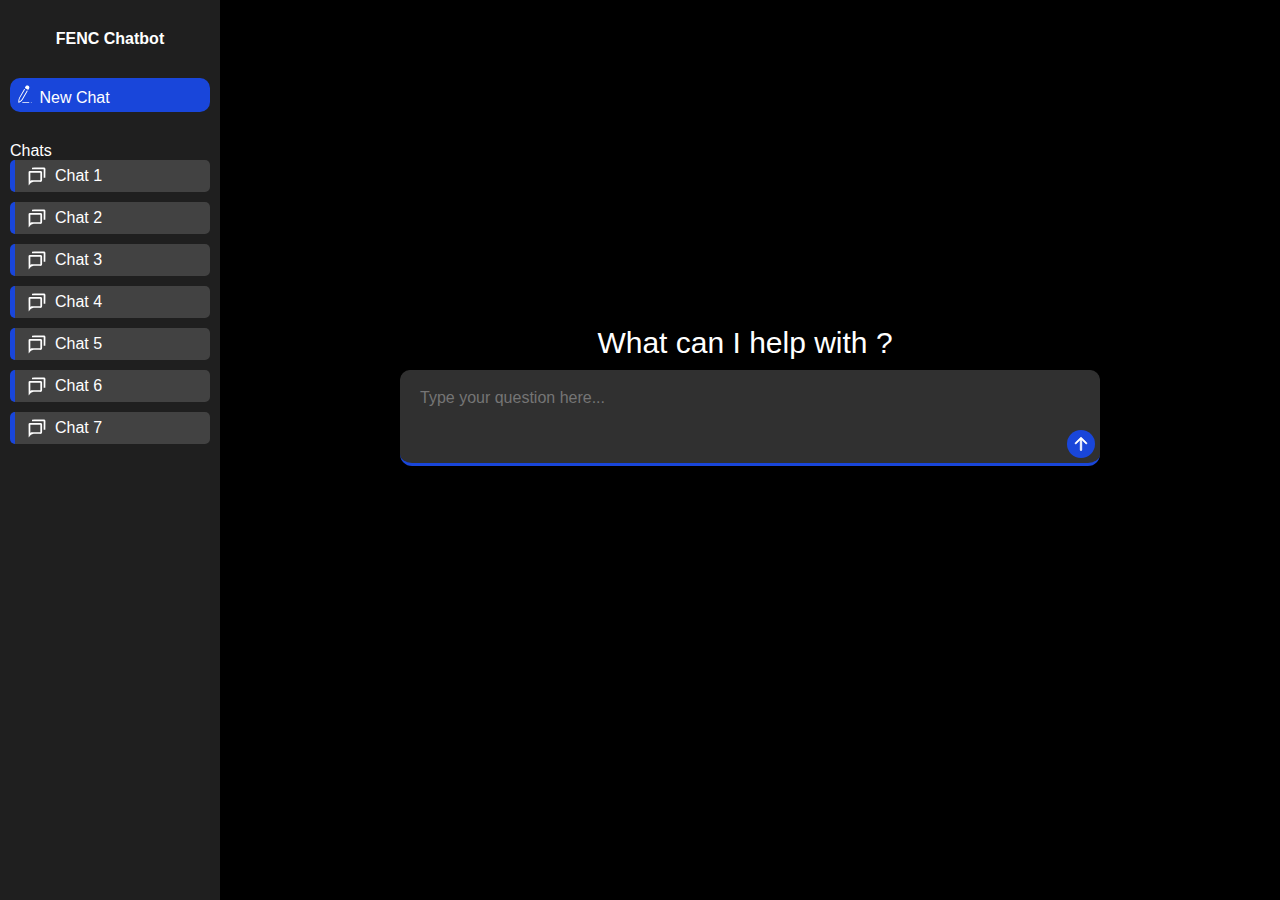
<file: index.html>
<!DOCTYPE html>
<html lang="en">
<head>
  <meta charset="UTF-8">
  <meta name="viewport" content="width=device-width, initial-scale=1.0">
  <title>FENC FAQ Chatbot</title>
  <link rel="stylesheet" href="static/index_style.css">
  <script src="static/script.js"></script>
</head>
<body>

  <style>


  </style>


  <div id="main_container">
      <div id="sidebar" class="unselectable">
          <p id="sidebar_heading" class="center">FENC Chatbot</p>

          <div id="new_chat_container"> <img src="static/images/icons8-edit-pencil.svg" alt="" width="20px"> New Chat</div>

          <div id="conversation_history_container">
              <p>Chats</p>
              <div class="side_panel"><img src="static/images/icons8-chat-room-96.svg" alt="" width="20px">Chat 1</div>
              <div class="side_panel"><img src="static/images/icons8-chat-room-96.svg" alt="" width="20px">Chat 2</div>
              <div class="side_panel"><img src="static/images/icons8-chat-room-96.svg" alt="" width="20px">Chat 3</div>
              <div class="side_panel"><img src="static/images/icons8-chat-room-96.svg" alt="" width="20px">Chat 4</div>
              <div class="side_panel"><img src="static/images/icons8-chat-room-96.svg" alt="" width="20px">Chat 5</div>
              <div class="side_panel"><img src="static/images/icons8-chat-room-96.svg" alt="" width="20px">Chat 6</div>
              <div class="side_panel"><img src="static/images/icons8-chat-room-96.svg" alt="" width="20px">Chat 7</div>
                              
          </div>
              
      </div>
      
      
      <div id="current_convo_container">
          <p id="welcome_message">What can I help with ?</p>
          <div id="ai_and_user_container">

          </div>
      </div>

      <div id="user_interaction_container">
          <div id="user_interaction_items">
              
              <div id="textarea_container">
                  <textarea id="userInput" placeholder="Type your question here..."  rows="1"></textarea>
              </div>

              <div id="options_container" class="unselectable" >
                  <img src="static/images/up_arrow.svg" alt="" width="18px" onclick="sendQuestion()">
              </div>

          </div>
      </div>


  </div>


</body>
</html>
</file>
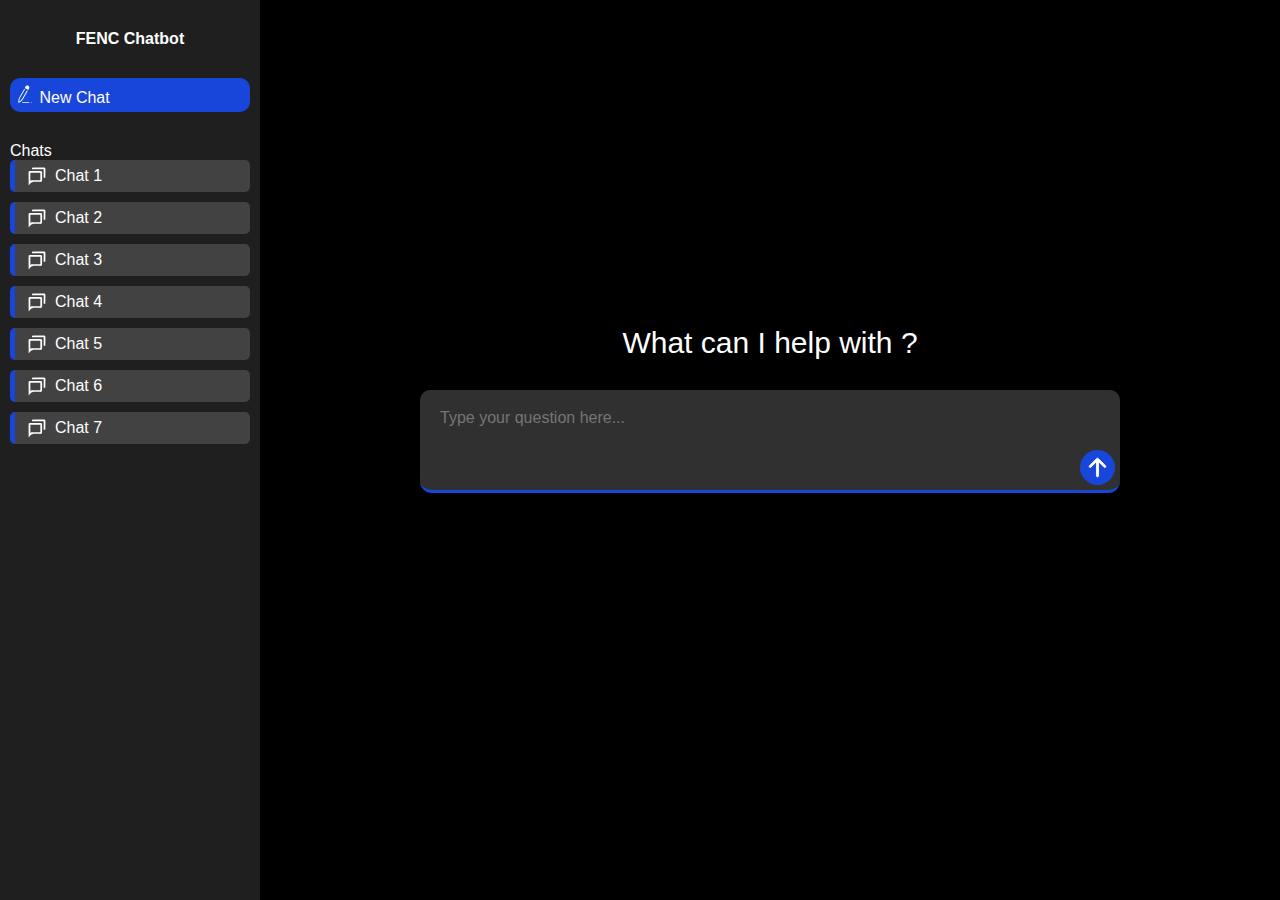
<file: Template/index.html>
<!DOCTYPE html>
<html lang="en">
<head>
    <meta charset="UTF-8">
    <meta name="viewport" content="width=device-width, initial-scale=1.0">
    <title>FENC FAQ Chatbot</title>
    <link rel="stylesheet" href="style.css">
</head>
<body>

    <div id="main_container">
        <div id="sidebar" class="unselectable">
            <p id="sidebar_heading" class="center">FENC Chatbot</p>

            <div id="new_chat_container"> <img src="images/icons8-edit-pencil.svg" alt="" width="20px"> New Chat</div>

            <div id="conversation_history_container">
                <p>Chats</p>
                <div class="chat_sidebar"><img src="images/icons8-chat-room-96.svg" alt="" width="20px">Chat 1</div>
                <div class="chat_sidebar"><img src="images/icons8-chat-room-96.svg" alt="" width="20px">Chat 2</div>
                <div class="chat_sidebar"><img src="images/icons8-chat-room-96.svg" alt="" width="20px">Chat 3</div>
                <div class="chat_sidebar"><img src="images/icons8-chat-room-96.svg" alt="" width="20px">Chat 4</div>
                <div class="chat_sidebar"><img src="images/icons8-chat-room-96.svg" alt="" width="20px">Chat 5</div>
                <div class="chat_sidebar"><img src="images/icons8-chat-room-96.svg" alt="" width="20px">Chat 6</div>
                <div class="chat_sidebar"><img src="images/icons8-chat-room-96.svg" alt="" width="20px">Chat 7</div>
                                
            </div>
                
        </div>

        <div id="current_convo_container">
            <p id="welcome_message">What can I help with ?</p>
        </div>

        <div id="user_interaction_container">
            <div id="user_interaction_items">
                
                <div id="textarea_container">
                    <textarea id="chat_input" placeholder="Type your question here..."  rows="1"></textarea>
                </div>

                <div id="options_container" class="unselectable">
                    <img src="images/up_arrow.svg" alt="" width="25px">
                </div>

            </div>
        </div>


    </div>

    <script src="script.js"></script>
</body>
</html>
</file>
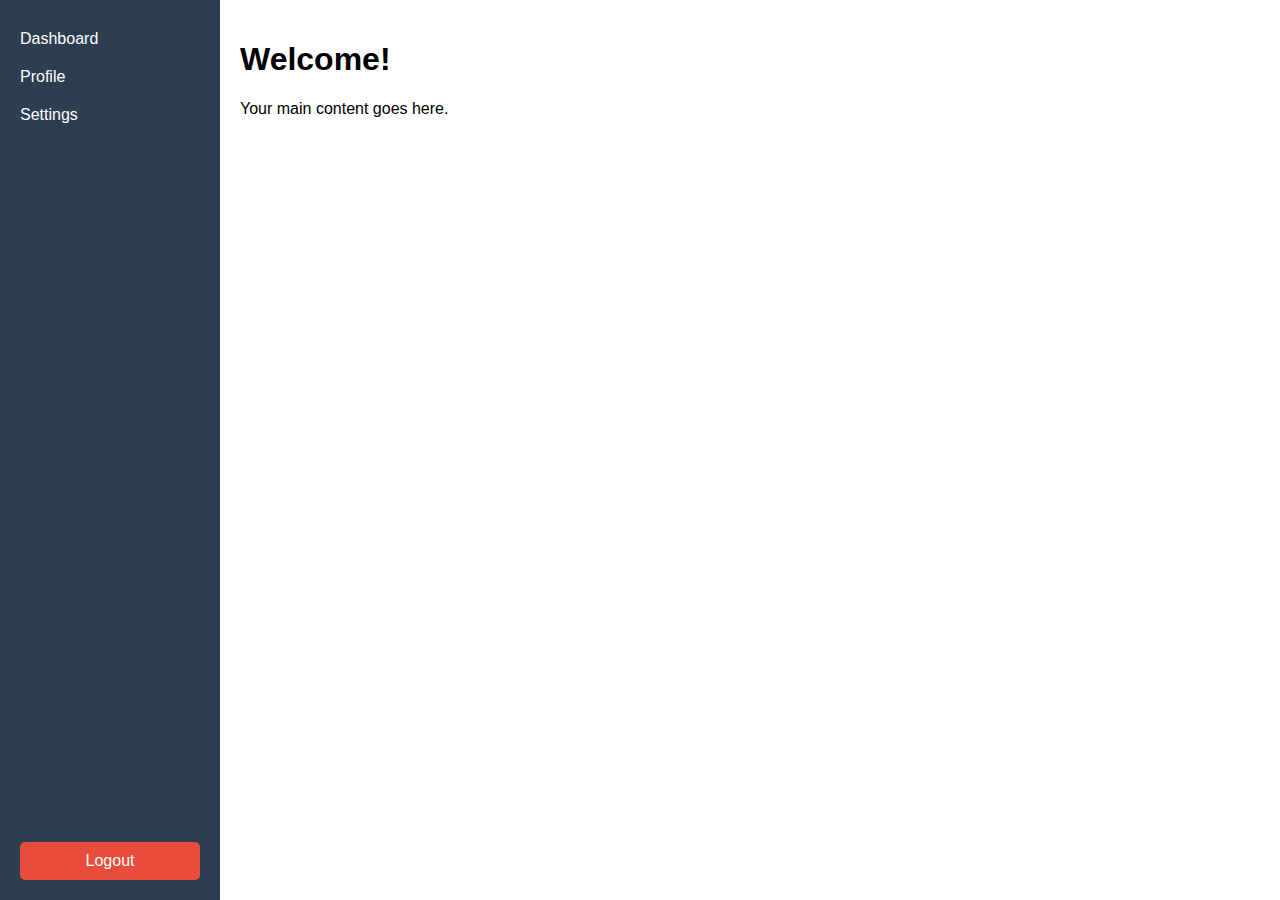
<file: sidebar_test.html>
<!DOCTYPE html>
<html lang="en">
<head>
  <meta charset="UTF-8">
  <meta name="viewport" content="width=device-width, initial-scale=1.0">
  <title>Sidebar with Logout</title>
  <style>
    body {
      margin: 0;
      font-family: Arial, sans-serif;
      display: flex;
      height: 100vh; /* full height */
    }

    /* Sidebar styling */
    .sidebar {
      width: 220px;
      height: 100vh; /* full height */
      background-color: #2c3e50;
      color: white;
      display: flex;
      flex-direction: column; /* stack items vertically */
      padding: 20px;
      box-sizing: border-box;
    }

    .sidebar a {
      text-decoration: none;
      color: white;
      padding: 10px 0;
      display: block;
    }

    .sidebar a:hover {
      background-color: #34495e;
      border-radius: 5px;
      padding-left: 10px;
    }

    /* Logout button pinned to bottom */
    .logout {
      margin-top: auto; /* pushes this link to the bottom */
      background-color: #e74c3c;
      text-align: center;
      padding: 12px;
      border-radius: 5px;
    }

    .logout:hover {
      background-color: #c0392b;
    }

    /* Main content area */
    .content {
      flex: 1;
      padding: 20px;
    }
  </style>
</head>
<body>
  <div class="sidebar">
    <a href="#">Dashboard</a>
    <a href="#">Profile</a>
    <a href="#">Settings</a>
    
    <a href="#" class="logout">Logout</a>
  </div>

  <div class="content">
    <h1>Welcome!</h1>
    <p>Your main content goes here.</p>
  </div>
</body>
</html>
</file>
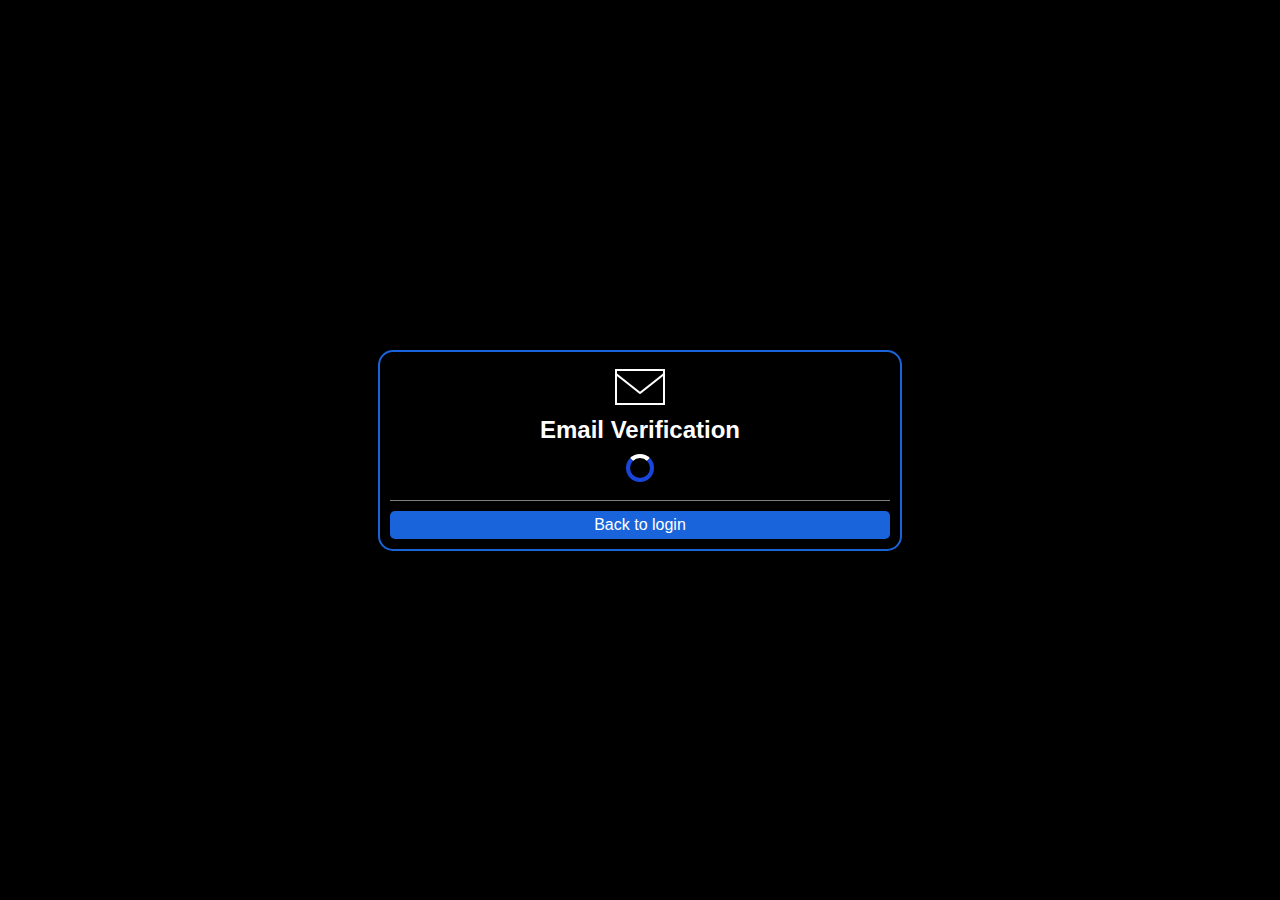
<file: static/activate.html>
<!DOCTYPE html>
<html lang="en">
<head>
    <meta charset="UTF-8">
    <meta name="viewport" content="width=device-width, initial-scale=1.0">
    <title>Activate Email</title>
</head>
<body>
    
<style>

* {
margin: 0;
padding: 0;
}

body {
    margin: 0;
    height: 100vh;
    display: flex;
    justify-content: center;  /* horizontal centering */
    align-items: center;      /* vertical centering */
    background-color: black;
    font-family: Arial, sans-serif;
    color: white;
}

#activation_container{
    width: 500px;
    border: 2px solid #1964da;
    padding: 10px;
    text-align: center;
    border-radius: 15px;
}

button{
    background-color: #1964da;
    border: none;
    color: white;
    padding: 5px;
}

#button_container{
    border-top: 1px solid grey;
}

#button_container button{
    margin-top: 10px;
    width: 100%;
    border-radius: 5px;
    font-size: 16px;
}

#button_container button:hover{
    outline: 1px solid white;
    cursor: pointer;

}

#msg_from_backend{
    margin-top: 10px;
}

#loading_icon {
    width: 20px;
    height: 20px;
    border: 4px solid #1946da;
    border-top: 4px solid white;
    border-radius: 50%;
    animation: spin 1.5s linear infinite;
    margin: auto;
}

@keyframes spin {
    to { transform: rotate(360deg); }
}

    </style>



<script>
  // Function to extract email and token from URL and send POST request
  async function activateAccount() {
    // Parse query parameters from the current page URL
    const params = new URLSearchParams(window.location.search);
    const email = params.get("email");
    const token = params.get("token");

    // Basic validation: ensure both parameters are present
    if (!email || !token) {
      console.error("Missing email or token in URL");
      return;
    }

    try {
      // Send POST request to FastAPI backend with email and token
      const response = await fetch("http://127.0.0.1:8000/activate_account", {
        method: "POST",
        headers: {
          "Content-Type": "application/json"
        },
        body: JSON.stringify({ email, token })
      });

        // Parse JSON response from backend
        const result = await response.json();
        const loading_div = document.getElementById("loading_icon")
        loading_div.remove();

        const backend_msg = document.getElementById("msg_from_backend")

      // Log result based on response status
      if (!response.ok) {
        console.error("Activation failed:", result);
        backend_msg.style.color='white';
        backend_msg.style.backgroundColor='rgb(100,80,80)';
        backend_msg.style.padding ='10px';
        backend_msg.style.borderRadius ='5px';
        backend_msg.style.borderLeft='20px solid red';
        backend_msg.innerHTML=result.error;

      } else {
        console.log("Activation successful:", result);
        backend_msg.style.color='white';
        backend_msg.style.backgroundColor='rgb(80,100,80)';
        backend_msg.style.padding ='10px';
        backend_msg.style.borderRadius ='5px';
        backend_msg.style.borderLeft='20px solid green';
        backend_msg.innerHTML=result.message;

      }
    } catch (err) {
      // Handle network or server errors
      console.error("Network error:", err);
    }
  }

  // Automatically run activation logic when page loads
  window.onload = activateAccount;
</script>

    <div id="activation_container">
        <img src="images/email.png" alt="">
        <h2>Email Verification</h2>
        <div id="msg_from_backend">

            <div id="loading_icon"></div>

        </div>
        <br>

        <div id="button_container">
            <button onclick="location.href='login.html'">Back to login</button>
        </div>
    </div>
</body>
</html>
</file>
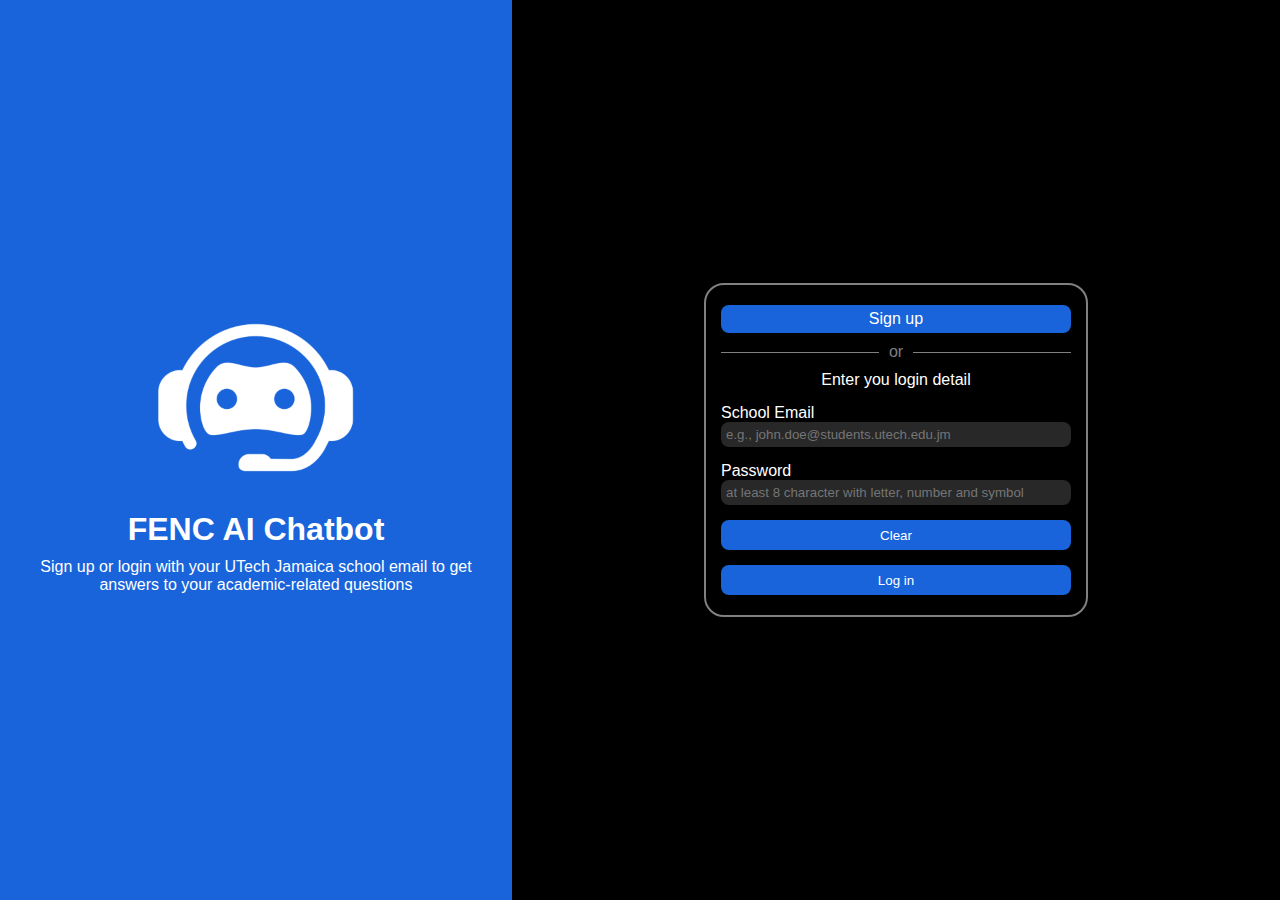
<file: static/login.html>
<!DOCTYPE html>
<html lang="en">
<head>
    <meta charset="UTF-8">
    <meta name="viewport" content="width=device-width, initial-scale=1.0">
    <title>Login</title>
    <link rel="stylesheet" href="style/signup_style.css">
    <script src="script/login.js" defer></script>
</head>
<body>



    <div id="form_and_welcome_message_container">
        
        <div id="welcome_container">
            <div class="form_wrapper">

                <div id="image_and_heading">
                    <img src="images/chatbot.png" alt="" width="200px">
                    <h1>FENC AI Chatbot</h1>

                    <p id="about_text">Sign up or login with your UTech Jamaica school email to get answers to your academic-related questions</p>
       
                </div>
            </div>

        </div>

        <div class="form_wrapper">
            <div id="form_container">
                <div id="image_and_heading_in_form">
                    <img src="images/chatbot.png" alt="" width="70px">
                    <h2>FENC AI Chatbot</h2>
                </div>
                
                <div id="login_div" onclick="location.href='signup.html'">Sign up</div>

                <div class="line-text">
                    <p>or</p>
                </div>

                <p id="form_prompt">Enter you login detail</p>

                <p id="timeout_message"> <span id="time_left"></span> </p>

                <form action="" method="post" id="verify_credentials">

                    <label for="emailID">School Email</label>
                    <span class="validation" id="email_error"></span>
                    <input type="email" name="email" id="emailID" placeholder="e.g., john.doe@students.utech.edu.jm">

                    <label for="passwordID">Password</label>
                    <span class="validation" id="password_error"></span>
                    <input type="password" name="password" id="passwordID" placeholder="at least 8 character with letter, number and symbol">

                    <input type="reset" value="Clear">
                    <input type="submit" value="Log in">
                    
                </form>

            </div>
        </div>


    </div>



</body>
</html>
</file>
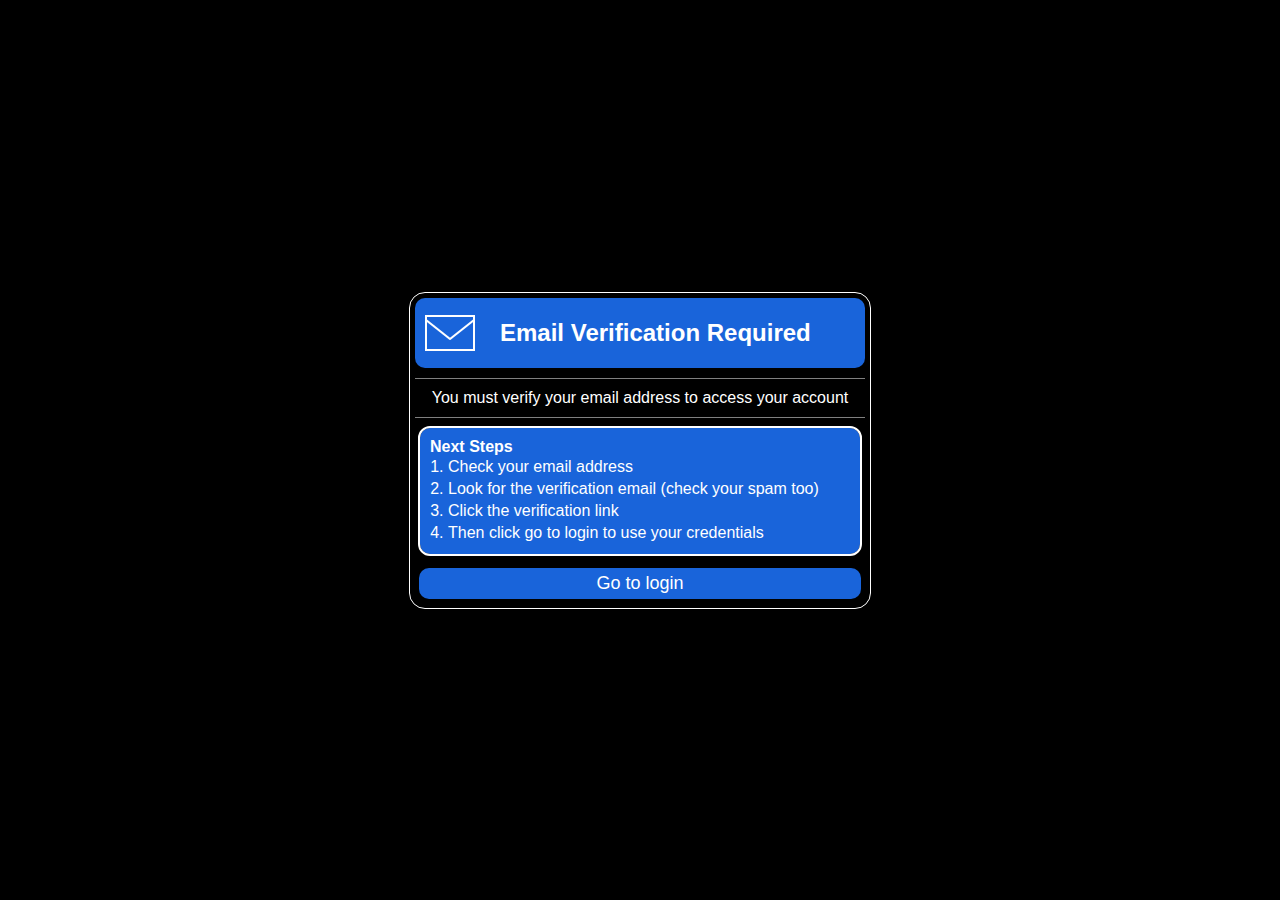
<file: static/mail.html>
<!DOCTYPE html>
<html lang="en">
<head>
    <meta charset="UTF-8">
    <meta name="viewport" content="width=device-width, initial-scale=1.0">
    <title>Email Alert</title>
    <link rel="stylesheet" href="style/mail_style.css">
</head>
<body>

    <div id="alert_container">
        <div id="image_and_heading_in_form">
            <img src="images/email.png" alt="Fenc chatbot image" >
            <h2>Email Verification Required</h2>
        </div>
        <p id="prompt_msg">You must verify your email address to access your account</p>

        <div id="next_steps">

            <b>Next Steps</b>
            <ol>
                <li>Check your email address</li>
                <li>Look for the verification email (check your spam too)</li>
                <li>Click the verification link</li>
                <li>Then click go to login to use your credentials</li>
            </ol>

        </div>

        <div id="button_div" onclick="location.href='login.html'"><button>Go to login</button></div>

    </div>

</body>
</html>
</file>
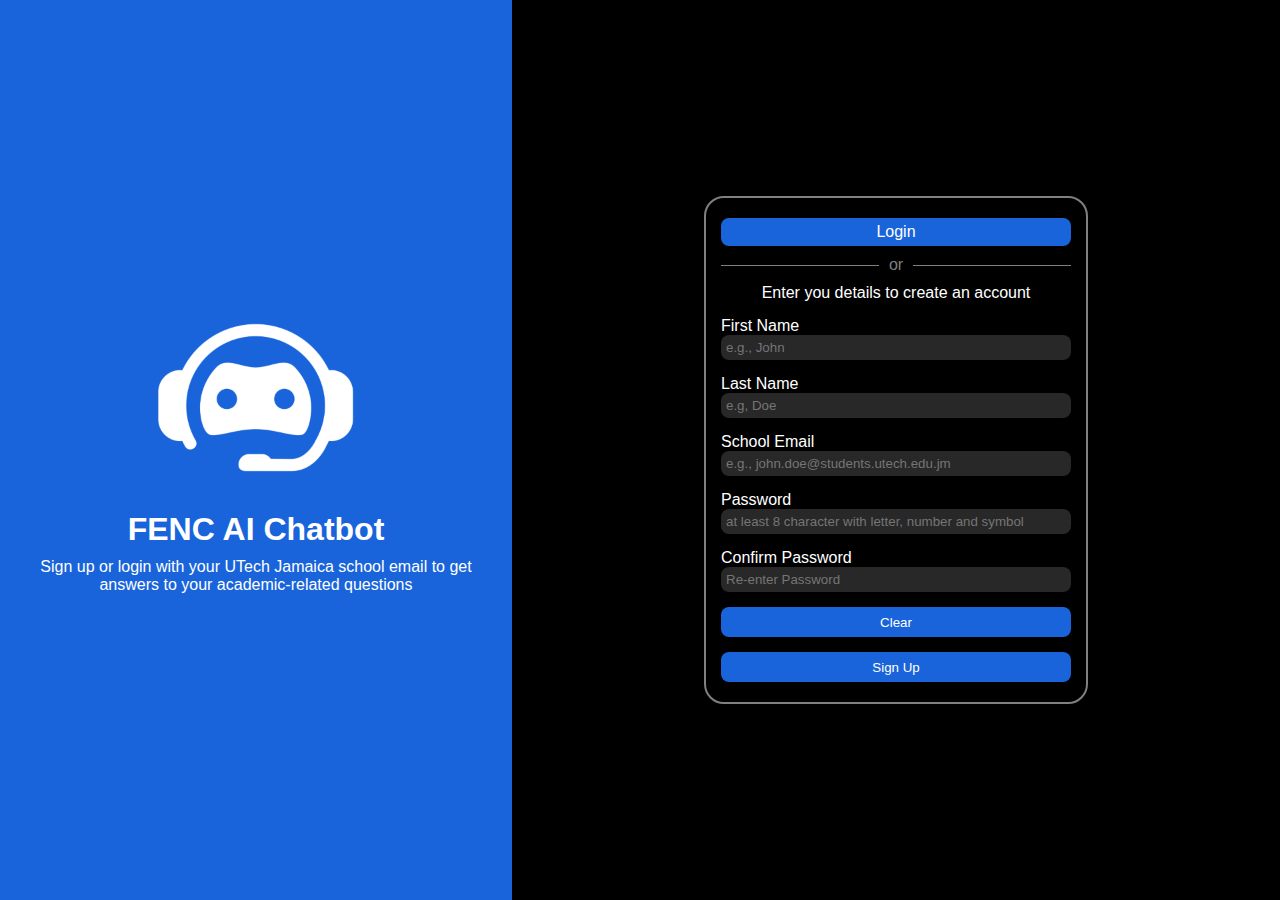
<file: static/signup.html>
<!DOCTYPE html>
<html lang="en">
<head>
    <meta charset="UTF-8">
    <meta name="viewport" content="width=device-width, initial-scale=1.0">
    <title>FENC Sign up</title>
    <link rel="stylesheet" href="style/signup_style.css">
    <script src="script/signup.js" defer></script>
</head>
<body>


    <div id="form_and_welcome_message_container">
        
        <div id="welcome_container">
            <div class="form_wrapper">

                <div id="image_and_heading">
                    <img src="images/chatbot.png" alt="" width="200px">
                    <h1>FENC AI Chatbot</h1>

                    <p id="about_text">Sign up or login with your UTech Jamaica school email to get answers to your academic-related questions</p>
       
                </div>
            </div>

        </div>

        <div class="form_wrapper">


            <div id="form_container">

                <div id="right_column_content">           
                    <div id="image_and_heading_in_form">
                        <img src="images/chatbot.png" alt="" width="70px">
                        <h2>FENC AI Chatbot</h2>
                    </div>
                    
                    <div id="login_div" onclick="location.href='login.html'">Login</div>

                    <div class="line-text">
                        <p>or</p>
                    </div>

                    <p id="form_prompt">Enter you details to create an account</p>

                    <form action="" method="post">

                        <label for="fnameID">First Name</label>
                        <span class="validation" id="fname_error"></span>
                        <input type="text" name="fname" id="fnameID" placeholder="e.g., John">
                        
                        <label for="lnmeID">Last Name</label>
                        <span class="validation" id="lname_error"></span>
                        <input type="text" name="lname" id="lnameID" placeholder="e.g, Doe">

                        <label for="emailID">School Email</label>
                        <span class="validation" id="email_error"></span>
                        <input type="email" name="email" id="emailID" placeholder="e.g., john.doe@students.utech.edu.jm">

                        <label for="passwordID">Password</label>
                        <span class="validation" id="password_error"></span>
                        <input type="password" name="password" id="passwordID" placeholder="at least 8 character with letter, number and symbol">

                        <label for="confirm_password_ID">Confirm Password</label>
                        <span class="validation" id="confirm_password_error"></span>
                        <input type="password" name="confirm_password" id="confirm_password_ID" placeholder="Re-enter Password">

                        <input type="reset" value="Clear">
                        <input type="submit" value="Sign Up">
                    </form>
                </div>


            </div>
        </div>


    </div>



</body>
</html>
</file>
<file: static/index_style.css>
* {
  margin: 0;
  padding: 0;
}

body{
    background-color: black;
    color: white;
    font-family: sans-serif;
}

#welcome_message{
    font-size: 30px;
    text-align: center;

}

#main_container{
    display: grid;
    grid-template-columns: max-content auto;
    grid-template-rows: 40% 60%; /* Define two rows */
    height: 100vh;  
}

#sidebar{
    
    background-color: #1f1f1f;
    width: 200px;
    padding-left:10px;
    padding-right: 10px;
    grid-row: span 2; /* Make sidebar span both rows */
    
}



#sidebar_heading{
    font-weight: bold;
    cursor: pointer;
    margin-top: 30px;
}

.center{
    margin: auto;
    width: max-content;
}

#new_chat_container{

    background-color: #1946da;
    border-radius: 10px;
    cursor: pointer;
    width: 100%;
    padding: 5px;
    margin: auto;
    border-left: 0px solid #1946da;
    box-sizing: border-box;  
    transition: 0.5s ease border-left;
}

#new_chat_container:hover{
    outline: 2px solid white;
}


.side_panel {
    display: flex;
    align-items: center; /* vertically center image and text */
    gap: 8px; /* optional: space between image and text */
    padding: 6px 12px;
    font-size: 16px;
    background-color: #424242;
    border-left:5px solid #1946da;
    margin-bottom: 10px;
    border-radius: 5px;
    cursor: pointer;
    transition:  0.3s ease-in-out border-left;
}

.side_panel:hover,#new_chat_container:hover{
    border-left:20px solid #1946da;
}



#sidebar > *{
    margin-bottom: 30px;

}





#userInput {
    /* Sizing and layout */
    box-sizing: border-box;
    width: 100%;
    padding: 10px;
    
    /* Font and text */
    font-family: sans-serif; /* Use a consistent font */
    font-size: 16px; /* 16px by default on most browsers */
    line-height: 16px; /* Increased for better readability and calculation stability */

    /* Behavior */
    resize: none; /* Prevent manual resizing by the user */
    overflow: hidden;

    /* 
     * Set max-height for 7 lines.
     * Calculation: (line-height * 7 lines) + vertical padding
     */
    max-height: calc(16px* 7 + 20px);

    /* Appearance */
    border: none;
    background-color: #303030;
    color: white;
}


#userInput:focus{
    outline: none;

}

#textarea_container{

    height: auto;
    padding: 10px;
    background-color: #303030;
    border-radius: 10px 10px 0px 0px;
}


#options_container img{
    float: right;
    background-color: #1946da;
    padding: 5px;
    margin: 0px 5px 5px 0px;
    border-radius: 20px;
    cursor: pointer;
}

#options_container img:hover{
outline: 2px solid white;
}

#user_interaction_items{
    display: flex;
    flex-direction: column;
    margin: auto;
    width: 700px;
    border-bottom: 3px solid #1946da;
    border-radius: 12px;
    background-color: #303030;
    margin-top: 10px;
    margin-bottom: 10px;
    
}

#current_convo_container {
  display: flex;
  flex-direction: column;
  overflow-y: auto;
  padding-right: 10px;
  min-height: 0;
  height: 100%;
  justify-content:flex-end;

}



.unselectable {
  user-select: none;
  -webkit-user-select: none; /* Safari */
  -moz-user-select: none;    /* Firefox */
  -ms-user-select: none;     /* Internet Explorer/Edge */
}

#ai_and_user_container {
  display: none;
  flex-shrink: 0;
  flex-grow: 1;
  width: 700px;
  margin: 0 auto;
  padding-top: 10px;
}


.user {
    text-align: right;
    background-color: #1946da;
    color: white;
    margin: 0 0 20px auto;
    border-radius: 10px;
    padding: 5px 10px;
    max-width: 550px;
    width: fit-content;
    word-wrap: break-word; /* in case long words exceed fit-content */
}

.ai_response_error{
    background-color: red;
    color: white;
    border-radius: 10px;
    padding: 5px;
    width: max-content;
    margin:auto;
}


.ai_response p{
    margin: 16px;
}

/* base <ul> style */
.ai_response ul {
list-style-type: disc;
margin: 0;
padding-left: 2.4em;   /* indent level 1 */
}

/* 2nd-level lists */
.ai_response ul ul {
list-style-type: circle;
margin: 0.4em 0 0.4em 0; /* small vertical gap */
padding-left: 1.2em;     /* additional indent */
}

/* 3rd-level (and deeper) lists */
.ai_response ul ul ul {
list-style-type: square;
margin: 0.4em 0 0.4em 0;
padding-left: 1.2em;     /* you can increase for 4th level: 1.2em more */
}

/* 4th level (and deeper) lists */
.ai_response ul ul ul ul{
list-style-type: square;
margin: 0.4em 0 0.4em 0;
padding-left: 1.2em;     /* you can increase for 4th level: 1.2em more */
}

/* ========== WebKit Browsers (Chrome, Edge, Safari) ========== */
#current_convo_container::-webkit-scrollbar {
  width: 10px;               /* Width of vertical scrollbar */
}

#current_convo_container::-webkit-scrollbar-track {
  background: transparent;   /* Transparent track (no background) */
}

#current_convo_container::-webkit-scrollbar-thumb {
  background-color: #1946da; /* Scrollbar thumb (draggable part) */
  border-radius: 10px;
  border: 2px solid transparent; /* Optional spacing effect */
  background-clip: content-box;  /* Prevents border from filling in */
}

#current_convo_container::-webkit-scrollbar-thumb:hover {
  background-color: #2554f3; /* Brighter on hover */
}


/* ========== Firefox Support ========== */
#current_convo_container {
  scrollbar-width: thin;                        /* 'thin' or 'auto' */
  scrollbar-color: #1946da transparent;         /* thumb | track */
}



/* Firefox */
#userInput {
  scrollbar-width: thin;
  scrollbar-color: #1946da transparent;
}

/* WebKit (Chrome, Edge, Safari) */
#userInput::-webkit-scrollbar {
  width: 8px;
}

#userInput::-webkit-scrollbar-track {
  background: transparent;
}

#userInput::-webkit-scrollbar-thumb {
  background-color: #1946da;
  border-radius: 10px;
  border: 2px solid transparent;
  background-clip: content-box;
}

#userInput::-webkit-scrollbar-thumb:hover {
  background-color: #2554f3;
}


#loading_icon {
    width: 20px;
    height: 20px;
    border: 4px solid #1946da;
    border-top: 4px solid white;
    border-radius: 50%;
    animation: spin 1s linear infinite;
}

@keyframes spin {
    to { transform: rotate(360deg); }
}
</file>
<file: Template/style.css>
* {
  margin: 0;
  padding: 0;
}

body{
    background-color: black;
    color: white;
    font-family: sans-serif;
}

#welcome_message{
    font-size: 30px;
    text-align: center;

}

#main_container{
    display: grid;
    grid-template-columns: max-content auto;
    grid-template-rows: 40% 60%; /* Define two rows */
    height: 100vh;  
}

#sidebar{
    
    background-color: #1f1f1f;
    width: 240px;
    padding-left:10px;
    padding-right: 10px;
    grid-row: span 2; /* Make sidebar span both rows */
    
}



#sidebar_heading{
    font-weight: bold;
    cursor: pointer;
    margin-top: 30px;
}

.center{
    margin: auto;
    width: max-content;
}

#new_chat_container{

    background-color: #1946da;
    border-radius: 10px;
    cursor: pointer;
    width: 100%;
    padding: 5px;
    margin: auto;
    border-left: 0px solid #1946da;
    box-sizing: border-box;  
    transition: 0.5s ease border-left;
}

#new_chat_container:hover{
    outline: 2px solid white;
}


.chat_sidebar {
    display: flex;
    align-items: center; /* vertically center image and text */
    gap: 8px; /* optional: space between image and text */
    padding: 6px 12px;
    font-size: 16px;
    background-color: #424242;
    border-left:5px solid #1946da;
    margin-bottom: 10px;
    border-radius: 5px;
    cursor: pointer;
    transition:  0.3s ease-in-out border-left;
}

.chat_sidebar:hover,#new_chat_container:hover{
    border-left:20px solid #1946da;
}



#sidebar > *{
    margin-bottom: 30px;

}





#chat_input {
    /* Sizing and layout */
    box-sizing: border-box;
    width: 100%;
    padding: 10px;
    
    /* Font and text */
    font-family: sans-serif; /* Use a consistent font */
    font-size: 16px; /* 16px by default on most browsers */
    line-height: 16px; /* Increased for better readability and calculation stability */

    /* Behavior */
    resize: none; /* Prevent manual resizing by the user */
    overflow: hidden;

    /* 
     * Set max-height for 7 lines.
     * Calculation: (line-height * 7 lines) + vertical padding
     */
    max-height: calc(16px* 7 + 20px);

    /* Appearance */
    border: none;
    background-color: #303030;
    color: white;
}


#chat_input:focus{
    outline: none;

}

#textarea_container{

    height: auto;
    padding: 10px;
    background-color: #303030;
    border-radius: 10px 10px 0px 0px;
}


#options_container img{
    float: right;
    background-color: #1946da;
    padding: 5px;
    margin: 0px 5px 5px 0px;
    border-radius: 20px;
    cursor: pointer;
}

#options_container img:hover{
outline: 2px solid white;
}

#user_interaction_items{
    display: flex;
    flex-direction: column;
    margin: auto;
    width: 700px;
    border-bottom: 3px solid #1946da;
    border-radius: 12px;
    background-color: #303030;
    margin-top: 30px;
    
}

#current_convo_container{
    display: flex;
    flex-direction: column;
    justify-content: flex-end; /* Pushes content to the bottom */


}


.unselectable {
  user-select: none;
  -webkit-user-select: none; /* Safari */
  -moz-user-select: none;    /* Firefox */
  -ms-user-select: none;     /* Internet Explorer/Edge */
}
</file>
<file: static/style/signup_style.css>
* {
  margin: 0;
  padding: 0;
}

html, body {
  height: 100%;
}


body{
    background-color: black;
    color: white;
    font-family: sans-serif;
}

#form_container{
    padding: 15px;
    border: 2px solid grey;
    width: 350px;
    margin: auto;
    border-radius: 20px;
    
}

input{
    display: block;
    width: 100%;
    box-sizing: border-box;
    margin-bottom: 15px;
    border: none;
    color: white;
    height: 25px;
    background-color: rgb(40, 40, 40);
    border-radius: 8px;
    padding-left: 5px;/*indent text from the left*/
}

input[type='reset'],input[type='submit']{
    width: 100%;
    background-color: #1964da;
    height: 30px;
    padding: 0px;/*ensure that padding-left is not applied to the reset and submit options*/
    
}

input[type='reset']:hover,input[type='submit']:hover,#login_div:hover{
    outline: 1px solid white;
    cursor: pointer;

}

input[type='submit']{
    margin-bottom: 5px;
}

#form_and_welcome_message_container{
    display: grid;
    grid-template-columns: 40% 60%;
    height: 100%;
}

#login_div{
    background-color: #1964da;
    padding: 5px;
    border-radius: 8px;
    text-align: center;
    margin-top: 5px;
    cursor: pointer;
}


.line-text {
display: flex;
align-items: center;
text-align: center;
margin:10px 0px 10px 0px;
color: grey;
}

.line-text::before,
.line-text::after {
content: "";
flex: 1;
border-top: 1px solid grey;
}

.line-text::before {
margin-right: 10px;
}

.line-text::after {
margin-left: 10px;
}

#form_prompt{
    margin-bottom: 15px;
    text-align: center;
}
.form_wrapper {
    display: flex;
    align-items: center; 
    justify-content: center; 
    height: 100vh;         
}

#welcome_container{
    background-color: #1964da;
}

#image_and_heading{
    width: max-content;
    margin: auto;
    text-align: center;
    padding: 10px;
}

#image_and_heading h1{
    margin-bottom: 10px;
}

#image_and_heading_in_form{
    display: none;
    grid-template-columns: 75px auto;
    align-items: center;
    width: max-content;
    margin: auto;
    
}


@media (max-width: 800px) or (orientation: portrait) {
/* Styles for screens 800px wide or smaller */
    
    #welcome_container{
        display: none;
    }

    #form_and_welcome_message_container{
        display: block;
    }

    #image_and_heading_in_form{
        display: grid;
    }
   
}


.validation{
    color: red;
    font-size: 12px;
}
</file>
<file: static/style/mail_style.css>
* {
    margin: 0;
    padding: 0;
}

body {
    margin: 0;
    height: 100vh;
    display: flex;
    justify-content: center;  /* horizontal centering */
    align-items: center;      /* vertical centering */
    background-color: black;
    font-family: Arial, sans-serif;
    color: white;
}

#alert_container{
    outline: 1px solid white;
    padding: 5px ;
    border-radius: 15px;
    width: 450px;
}

#image_and_heading_in_form{
    display: grid;
    grid-template-columns: 75px auto;
    align-items: center;
    margin: auto;
    background-color: #1964da;
    padding: 10px;
    border-radius: 10px;
    margin-bottom: 10px;
}

#prompt_msg {
    border-top: 1px solid gray;
    border-bottom: 1px solid gray;
    padding: 10px;
    text-align: center;
}

#next_steps{
    margin-top: 10px;
    padding: 10px;
    background-color: #1964da;
    border-radius: 10px;
    margin-left: 5px;
                margin-right: 5px;
    outline: 2px solid white;
}

#button_div{
    margin: auto;
    margin-top: 10px;
    padding: 4px;
    
}
button{
    padding: 5px;
    background-color: #1964da;
    border: none;
    color: white;
    font-size: 18px;
    border-radius: 10px;
    width: 100%;
    cursor: pointer;
}

button:hover{
    outline: 2px solid white;
}


ol{
    margin-left: 18px;
}

li{
    line-height: 22.0px;
}
</file>
